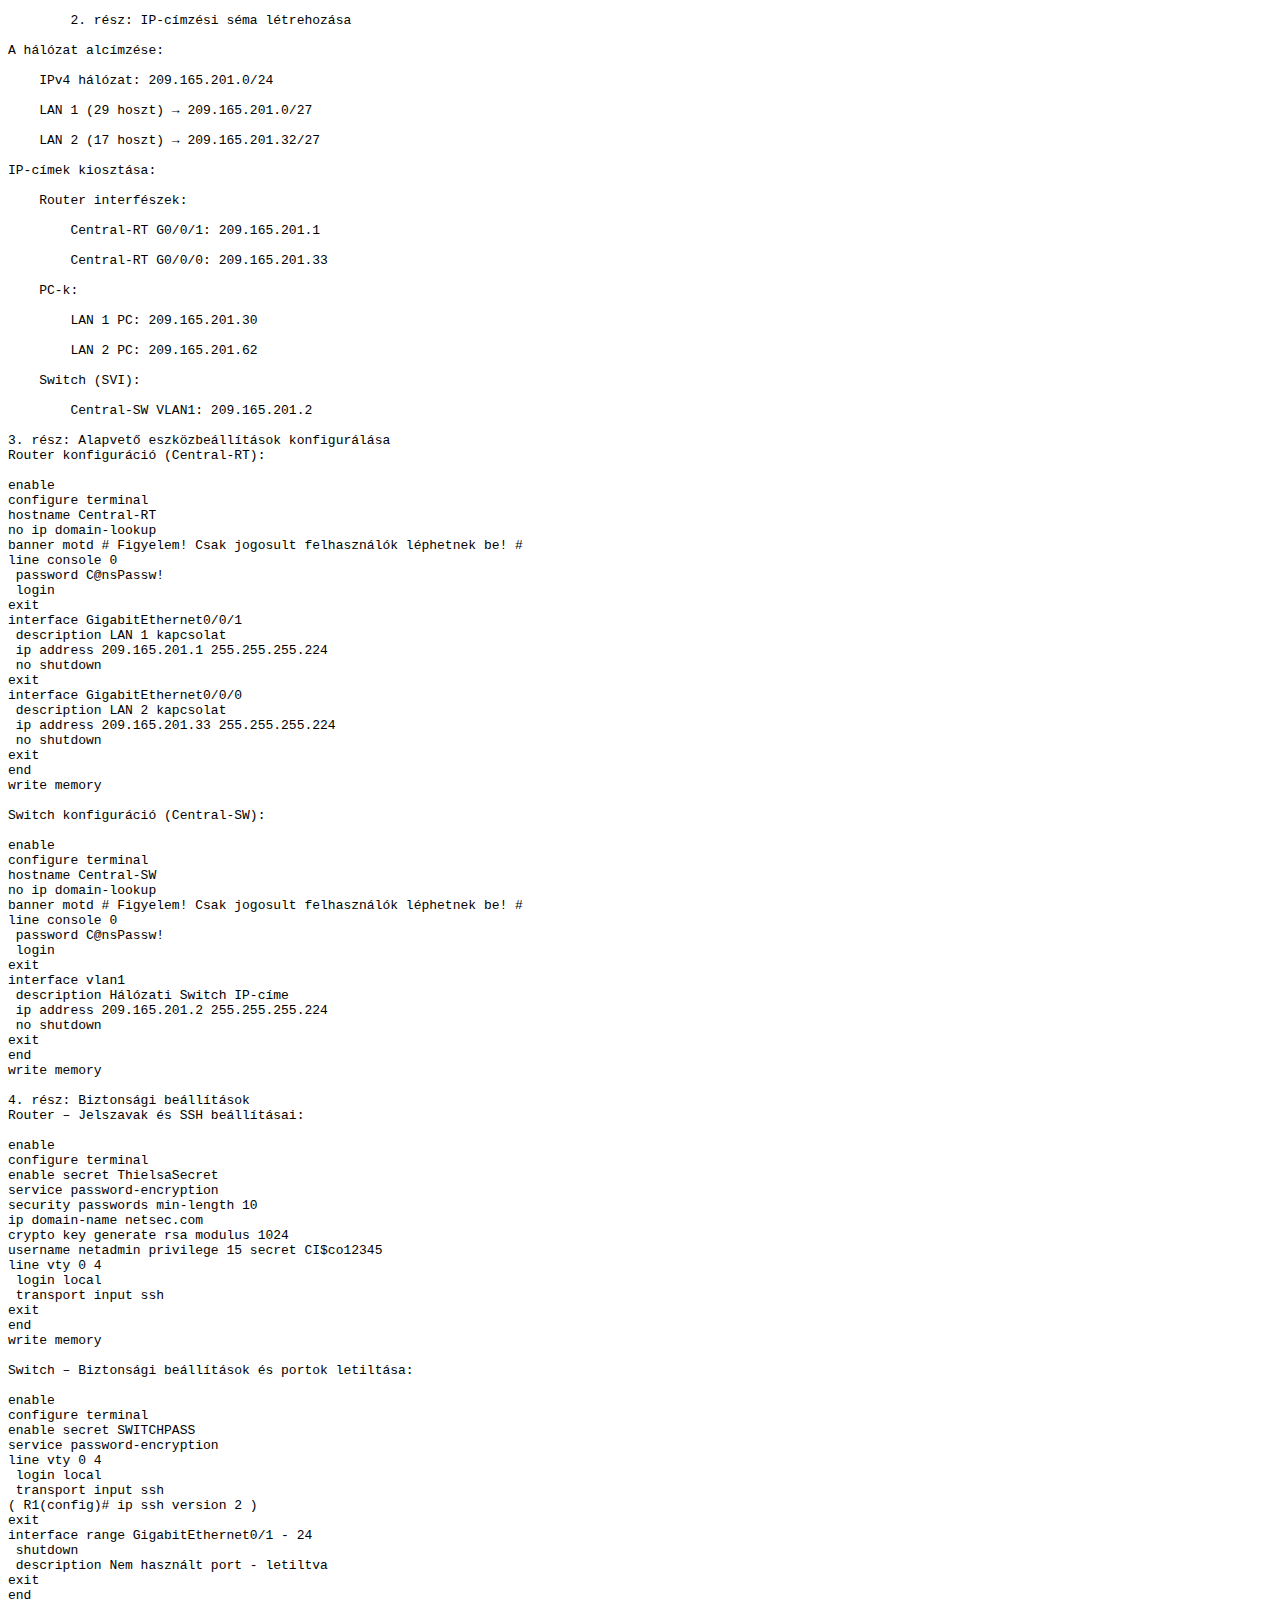
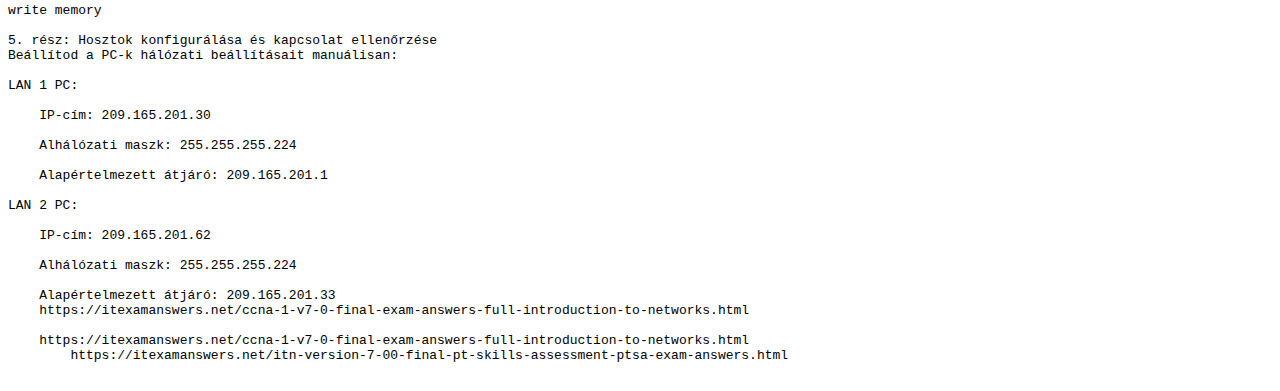
<file: idk3.html>
<!DOCTYPE html>
<html lang="hu">
<head>
    <meta charset="UTF-8">
    <meta name="viewport" content="width=device-width, initial-scale=1.0">
    <title>Google</title>
    <link rel="icon" type="image/x-icon" href="https://cdn4.iconfinder.com/data/icons/new-google-logo-2015/400/new-google-favicon-512.png">
</head>
<body>
    <pre>
        2. rész: IP-címzési séma létrehozása

A hálózat alcímzése:

    IPv4 hálózat: 209.165.201.0/24

    LAN 1 (29 hoszt) → 209.165.201.0/27

    LAN 2 (17 hoszt) → 209.165.201.32/27

IP-címek kiosztása:

    Router interfészek:

        Central-RT G0/0/1: 209.165.201.1

        Central-RT G0/0/0: 209.165.201.33

    PC-k:

        LAN 1 PC: 209.165.201.30

        LAN 2 PC: 209.165.201.62

    Switch (SVI):

        Central-SW VLAN1: 209.165.201.2

3. rész: Alapvető eszközbeállítások konfigurálása
Router konfiguráció (Central-RT):

enable
configure terminal
hostname Central-RT
no ip domain-lookup
banner motd # Figyelem! Csak jogosult felhasználók léphetnek be! #
line console 0
 password C@nsPassw!
 login
exit
interface GigabitEthernet0/0/1
 description LAN 1 kapcsolat
 ip address 209.165.201.1 255.255.255.224
 no shutdown
exit
interface GigabitEthernet0/0/0
 description LAN 2 kapcsolat
 ip address 209.165.201.33 255.255.255.224
 no shutdown
exit
end
write memory

Switch konfiguráció (Central-SW):

enable
configure terminal
hostname Central-SW
no ip domain-lookup
banner motd # Figyelem! Csak jogosult felhasználók léphetnek be! #
line console 0
 password C@nsPassw!
 login
exit
interface vlan1
 description Hálózati Switch IP-címe
 ip address 209.165.201.2 255.255.255.224
 no shutdown
exit
end
write memory

4. rész: Biztonsági beállítások
Router – Jelszavak és SSH beállításai:

enable
configure terminal
enable secret ThielsaSecret
service password-encryption
security passwords min-length 10
ip domain-name netsec.com
crypto key generate rsa modulus 1024
username netadmin privilege 15 secret CI$co12345
line vty 0 4
 login local
 transport input ssh
exit
end
write memory

Switch – Biztonsági beállítások és portok letiltása:

enable
configure terminal
enable secret SWITCHPASS
service password-encryption
line vty 0 4
 login local
 transport input ssh
( R1(config)# ip ssh version 2 )
exit
interface range GigabitEthernet0/1 - 24
 shutdown
 description Nem használt port - letiltva
exit
end
write memory

5. rész: Hosztok konfigurálása és kapcsolat ellenőrzése
Beállítod a PC-k hálózati beállításait manuálisan:

LAN 1 PC:

    IP-cím: 209.165.201.30

    Alhálózati maszk: 255.255.255.224

    Alapértelmezett átjáró: 209.165.201.1

LAN 2 PC:

    IP-cím: 209.165.201.62

    Alhálózati maszk: 255.255.255.224

    Alapértelmezett átjáró: 209.165.201.33
    https://itexamanswers.net/ccna-1-v7-0-final-exam-answers-full-introduction-to-networks.html
    
    https://itexamanswers.net/ccna-1-v7-0-final-exam-answers-full-introduction-to-networks.html
        https://itexamanswers.net/itn-version-7-00-final-pt-skills-assessment-ptsa-exam-answers.html
    </pre>
</body>
</html>
</file>
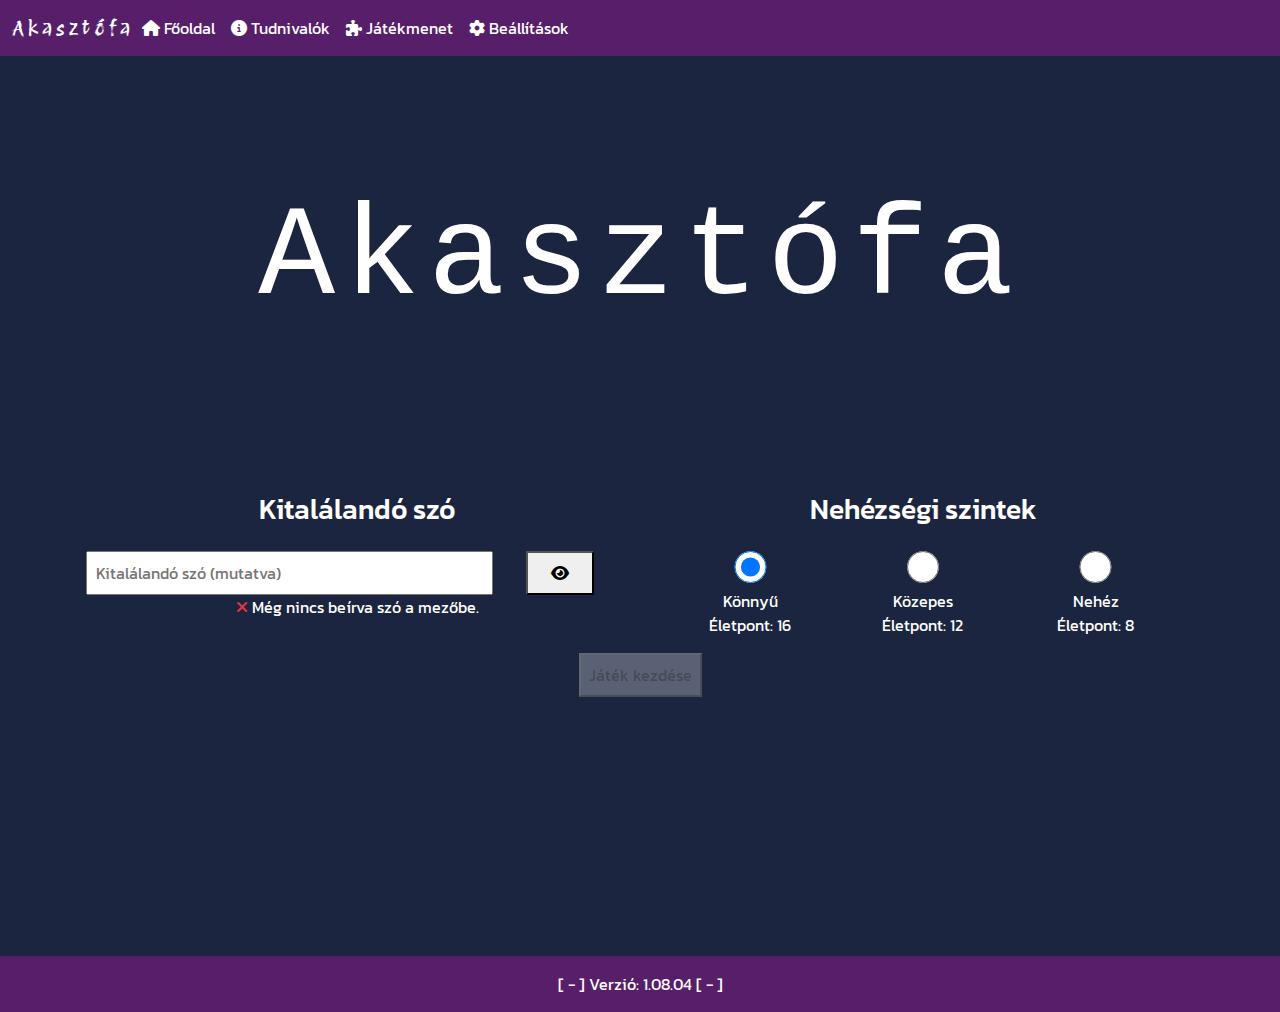
<file: index1.html>
<!DOCTYPE html>
<html lang="hu" dir="ltr">
    <head>
        <meta charset="UTF-8">
        <meta name="viewport" content="width=device-width, initial-scale=1.0">
        <meta name="description" content="Akasztófa">
        <meta name="keywords" content="Játék">
        <meta name="author" content="CsontiXD">
        <link rel="stylesheet" href="https://cdnjs.cloudflare.com/ajax/libs/font-awesome/6.4.2/css/all.min.css">
        <link rel="stylesheet" href="bootstrap-5.0.2-dist/css/bootstrap.css">
        <link rel="stylesheet" href="style.css">
        <link id="favicon" rel="icon" type="image/x-icon" href="img/man16-512_gray.png">
        <script src="https://code.jquery.com/jquery-3.6.0.min.js"></script>

        <!-- Protest Revolution -->
        <link rel="preconnect" href="https://fonts.googleapis.com">
        <link rel="preconnect" href="https://fonts.gstatic.com" crossorigin>
        <link href="https://fonts.googleapis.com/css2?family=Protest+Revolution&display=swap" rel="stylesheet">

        <!-- Kanit -->
        <link rel="preconnect" href="https://fonts.googleapis.com">
        <link rel="preconnect" href="https://fonts.gstatic.com" crossorigin>
        <link href="https://fonts.googleapis.com/css2?family=Kanit:wght@300&display=swap" rel="stylesheet">

        <title>Akasztófa</title>
    </head>
    <body>
        <header>
            <nav class="navbar navbar-expand-sm navbar-dark hatternav">
                <div class="container-fluid">
                    <a class="navbar-brand" href="index.html">Akasztófa</a>
                    <button class="navbar-toggler" type="button" data-bs-toggle="collapse" data-bs-target="#navbarNav" aria-controls="navbarNav" aria-expanded="false" aria-label="Toggle navigation">
                    <span class="navbar-toggler-icon"></span>
                    </button>
                    <div class="collapse navbar-collapse" id="navbarNav">
                        <ul class="navbar-nav">
                            <li class="nav-item">
                                <a class="nav-link" href="index.html"><i class="fa-solid fa-house"></i> Főoldal</a>
                            </li>
                            <li class="nav-item">
                                <a class="nav-link" href="" data-bs-toggle="modal" data-bs-target="#InfoM"><i class="fa-solid fa-circle-info"></i></i> Tudnivalók</a>
                            </li>
                            <li class="nav-item">
                                <a class="nav-link" href="" data-bs-toggle="modal" data-bs-target="#MenetM"><i class="fa-solid fa-puzzle-piece"></i> Játékmenet</a>
                            </li>
                            <li class="nav-item">
                                <a class="nav-link" href="#" id="beallitasok"><i class="fa-solid fa-gear"></i> Beállítások</a>
                            </li>
                        </ul>
                    </div>
                </div>
            </nav>
        </header>
        <main>

            <div id="megjelenitodoboz" class="d-flex justify-content-center align-items-center">
                <h1 class="m-0 text-center" id="megjelenito">
                    Akasztófa
                </h1>
            </div>

            <!-- /////  Játékszabályok beállítása  \\\\\ -->
            <div class="container text-center p-3" id="alapok">
                <div class="row">
                    <!-- Kitalálandó szó bekérése -->
                    <div class="col-12 col-sm-6">
                        <h3 class="py-3">Kitalálandó szó</h3>
                        <div class="container row m-0 p-0">
                            <div class="col-12 col-md-9 m-0 p-0">
                                <input type="text" id="szo" placeholder="Kitalálandó szó (mutatva)" class="p-2 w-100">
                            </div>
                            <div class="col-12 col-md-3 m-0 p-0">
                                <button id="mutate" onclick="Mutat()" class="mt-2 mt-md-0 w-50 p-2 ikon" title="Szó mutatása/elrejtése"><i class="fa-solid fa-eye"></i></button>
                            </div>
                            <p id="hibaellenorzes1" class="text-center"><i class="fa-solid fa-xmark text-danger"></i> Még nincs beírva szó a mezőbe.</p>
                        </div>
                    </div>
                    <!-- Nehézségi szintek -->
                    <div class="col-12 col-sm-6">
                        <h3 class="py-3">Nehézségi szintek</h3>
                        <div class="container">
                            <div class="row">
                                <div class="col-4 p-0">
                                    <input type="radio" name="nehezseg" id="n1" value="16" checked>
                                    <label for="n1">Könnyű<br>Életpont: 16</label>
                                </div>
                                <div class="col-4 p-0">
                                    <input type="radio" name="nehezseg" id="n2" value="12">
                                    <label for="n2">Közepes<br>Életpont: 12</label>
                                </div>
                                <div class="col-4 p-0">
                                    <input type="radio" name="nehezseg" id="n3" value="8">
                                    <label for="n3">Nehéz<br>Életpont: 8</label>
                                </div>
                            </div>
                        </div>
                    </div>
                    <div class="col-12">
                        <button onclick="Kezdes()" class="p-2 my-3" id="start" disabled>Játék kezdése</button>
                    </div>
                </div>
            </div>

            <!-- ///// Játéktér \\\\\ -->
            <div class="container text-center p-0 d-none" id="jatekter">
                <div class="row">
                    <div class="col-12 col-sm-6 p-0 my-auto">

                        <!-- Beviteli rész -->
                        <div class="container p-0" id="bevitel">
                            <div class="row text-center">
                                <div class="col-12">
                                    <div id="visszajelzes">
                                        <br>
                                    </div>
                                    <input type="text" id="betuinput" name="betuinput" pattern="[A-Za-zÁÉÍÓÖŐÚÜŰáéíóöőúüű]+" maxlength="1" title="Írj ide valamit..." placeholder="Írj ide egy betűt/számot..." required class="p-2">
                                    <input type="button" value="Ellenőrzés" onclick="Ellenoriz()" id="bekuld" class="p-2">
                                    <h5 class="text-center" id="eletpont"></h5>
                                </div>
                            </div>
                        </div>

                        <!-- Kérdés -->
                        <div class="container p-0 d-none" id="kerdes">
                            <div class="row text-center">
                                <div class="col-12">
                                    <div id="kepallas"></div>
                                    <h3 class="text-center">Kérdés</h3>
                                    <p>Az életpontjaid elfogytak. Viszont van lehetőséged tovább játszani.</p>
                                    <h5 class="text-center m-0">Szeretnéd folytatni?</h5>
                                    <input type="button" value="Igen" onclick="TovabbE(true)" class="p-2" id="tovabb">
                                    <input type="button" value="Nem" onclick="TovabbE(false)" class="p-2" id="feladom">
                                </div>
                            </div>
                        </div>

                        <!-- Játék eredménye -->
                        <div class="container p-0 d-none" id="eredmeny">
                            <div class="row text-center">
                                <div class="col-12">
                                    <h4 class="text-center" id="eredmenykiir"></h4>
                                    <input type="button" value="Új játék" onclick="UjJatek()" class="p-2" id="ujjatek">
                                </div>
                            </div>
                        </div>

                    </div>

                    <!-- Kijelzések -->
                    <div class="col-12 col-sm-6 p-0">
                        <div class="container p-0" id="kijelzes">
                            <div class="row text-center">
                                <div class="col-12 p-0" id="tartalom">
                                    <div id="ember" width="256" height="256">
                                        <img src="img/man0-512_gray.png" alt="" width="256" id="emberkep" class="d-block mx-auto">
                                        Nincsen benne:
                                        <div id="betuk">&nbsp;</div>
                                    </div>
                                </div>
                            </div>
                        </div>
                    </div>
                    
                </div>

            </div>
            
            <!-- Beállítások modal -->
            <div class="container row position-fixed bottom-0 start-50 translate-middle-x m-0 mb-5 p-0 d-none col-8 col-md-8 col-lg-6" id="sttngs">
                <div class="modal-dialog modal-dialog-centered modal-md mx-auto my-0 p-0">
                <div class="modal-content">
                    <div class="modal-header">
                        <h3 class="modal-title text-center">Beállítások</h3>
                        <button onclick="Becsuk()" type="button" class="btn btn-danger float-end">X</button>
                    </div>
                    <div class="modal-body">
                        <div class="container text-center">
                            <div class="row border p-2 m-2 rounded">
                                <div class="col-12 col-md-3 px-1">
                                    Betűméret:
                                </div>
                                <div class="col-12 col-md-6 px-1">
                                    <input class="d-flex align-items-center mx-auto w-75" type="range" id="b_meret" name="b_meret" min="1" max="30" value="10" step="1" class="mx-2">
                                </div>
                                <div class="col-12 col-md-3 px-1">
                                    <span class="d-md-none">Érték: </span><label id="ertek">10 vw</label>
                                </div>
                            </div>
                            <div class="row border p-2 m-2 rounded">
                                <div class="col-12 col-md-3 px-1">
                                    Téma:
                                </div>
                                <div class="col-12 col-md-6 px-1">
                                    <button onclick="TemaValtas(0)" class="temagomb w-25" disabled><i class="fa-solid fa-sun"></i></button> <button onclick="TemaValtas(1)" class="temagomb w-25"><i class="fa-solid fa-moon"></i></button>
                                </div>
                                <div class="col-12 col-md-3 px-1">
                                    <span class="d-md-none">Érték: </span><label id="temakiir">világos</label>
                                </div>
                            </div>
                        </div>
                    </div>
                    <div class="modal-footer">
                        <h5>&nbsp;</h5>
                    </div>
                </div>
                </div>
            </div>

        </main>
        <footer class="text-center">
            [ - ] Verzió: 1.08.04 [ - ]
        </footer>
    </body>
    <script src="bootstrap-5.0.2-dist/js/bootstrap.bundle.min.js"></script>
    <script src="main.js"></script>
</html>

<!-- Infó modal -->
<div class="modal fade text-center" id="InfoM" tabindex="-1">
    <div class="modal-dialog modal-dialog-centered modal-md">
      <div class="modal-content">
        <div class="modal-header">
            <h3 class="modal-title text-center">Tudnivalók</h3>
            <button type="button" class="btn btn-danger float-end" data-bs-dismiss="modal">X</button>
        </div>
        <div class="modal-body">
            <h5 class="text-center fw-bold">[-] Használható karakterek [-]</h5>
            <p>
                Az oldal a kitalálandó szó bekérésekor Minden karaktert befogad, kivéve a "-"-et.
                <br>
                Az oldal a szó kitalálása közben a következő karaktereket fogadja csak el: A-Z, a-z, 0-9
            </p>
            <hr>
            <h5 class="text-center fw-bold">[-] Sose frissítsd az oldalt! [-]</h5>
            <p>Az oldal a jelenleg futó munkamenettel párhuzamosan menti a különféle módosításokat, így ha frissíted, akkor az addigi össze adat elvész.</p>
        </div>
        <div class="modal-footer">
            <h5>&nbsp;</h5>
        </div>
      </div>
    </div>
</div>
<!-- Játékmenet modal -->
<div class="modal fade text-center" id="MenetM" tabindex="-1">
    <div class="modal-dialog modal-dialog-centered modal-lg modal-dialog-scrollable">
      <div class="modal-content">
        <div class="modal-header">
            <h3 class="modal-title">Játékmenet</h3>
            <button type="button" class="btn btn-danger float-end" data-bs-dismiss="modal">X</button>
        </div>
        <div class="modal-body">
            <h5 class="text-center fw-bold">Mi legyen a feladvány?</h5>
            <p>Írd be a szövegesmezőbe a kitalálandó szavat és ha elérhetővé válik a "Játék kezdése" gomb, akkor kezdődhet a találgatás.</p>
            <p>Ha nem akarok senkivel sem megosztani a megfejtést és jól tudsz gépelni, akkor a mező melletti szemes gombra kattintva el is rejtheted.</p>
            <hr>
            <h5 class="text-center fw-bold">Nehézségi szintek / Életpontok</h5>
            <p>A játék kezdete előtti felületen be lehet állítani, hogy hány találgatás (életpont) legyen. Ha esetleg kifogynál az életpontokból a rendszer megkérdezi, hogy "Tovább folytatod-e a találgatást?", ha ott a feladást választod, akkor a rendszer megmutatja a megfejtést. Ellenkező esetben tovább lehet folytatni a játékot.</p>
            <hr>
            <h5 class="text-center fw-bold">Játékmenet</h5>
            <p>Kezdődhet a találgatózás! Gépelj be a beviteli mezőbe egy betűt/számot és nyomj rá az "Ellenőrzés" gombra. Ha a szóban megtalálható az a karakter akkor meg fog jelenni, ha nem akkor a jobb oldali kis figura alatt fog megjelenni a "Nincs benne:" felirat alatt.</p>
            <p>Esetleg kifogytál az életpontokból? Az előző pontban kitértem rá.</p>
        </div>
        <div class="modal-footer">
            <h5>&nbsp;</h5>
        </div>
      </div>
    </div>
</div>
</file>
<file: style.css>
:root {
    
    --sotetlila: rgb(87, 31, 105); /* fejléc, lábléc */
    --feherlila: rgb(179, 154, 187); /* fejléc kijelölés */
    --sotetkek: rgb(28,37,63); /* háttér */
    --sotetszurke: rgb(35,38,39);
    --szurke: rgb(53, 50, 50);
    --s: #2b2a33;

    --m_kek: #2e3192;
    --m_vkek: #026e9f;

    --vilagoskek: rgb(25, 80, 247);
}

/* Alap */
*{
    box-sizing: border-box;
}
body {
    background-color: var(--sotetkek);
    color: white;
    min-width: 300px;
    font-family: 'Kanit', sans-serif;
}
main {
    margin: 0 !important;
    padding: 0 !important;
}
.hatternav, footer {
    background-color: var(--sotetlila);
}
nav .navbar-brand {
    margin-right: 0 !important;
}
nav .navbar-brand > img {
    width: 125px;
}
nav a.navbar-brand:hover {
    transition: transform .2s;
    transform: scale(1.05);
    color: var(--feherlila) !important;
    text-decoration: underline;
}
nav li.nav-item a:hover {
    transition: transform .2s;
    transform: scale(1.025);
    text-decoration: underline;
    color: var(--feherlila) !important;
}
a.nav-link {
    color: white !important;
}
nav .dropdown-item, .dropdown-menu {
    background-color: var(--sotetlila);
    color: white;
}
nav .dropdown-item:hover {
    color: var(--feherlila);
    background-color: var(--sotetlila) !important;
}
.modal span {
    font-weight: bold;
}
main {
    min-height: 100vh;
}
footer {
    line-height: 56px;
}
a.linkek {
    color: white;
}
.navbar-brand {
    font-family: 'Protest Revolution', sans-serif !important;
    letter-spacing: .25rem !important;
}
.navbar-brand:hover {
    text-decoration: none !important;
}

/* Felugró ablak */
.modal-content {
    border-radius: 8px !important;
    background-color: var(--sotetkek);
    text-align: justify;
    border: 1px solid white;
}
.modal-header, .modal-footer {
    background-color: var(--sotetlila);
    color: white;
}

/* Kitalálandó szó */
#megjelenitodoboz {
    height: 45vh;
    overflow-x: auto !important;
}
#megjelenito {
    font-size: 10vw;
    word-wrap: break-word;
    overflow-wrap: break-word;
    overflow-x: auto !important;
    letter-spacing: 0.5rem;
    font-family: 'Consolas', monospace;
}

/* Játéktér */
input[type="radio"]{
    border: 0px;
    width: 100%;
    height: 2em;
}
.magassag {
    height: 45vh !important;
}

/*Beállítások*/
#sttngs{
    border-radius: 8px;
    z-index: 1 !important;
}

/* Süti modal */
#suti {
    width: 250px;
    background-color: rgba(43, 42, 51, 0.95);
}


@keyframes megjelenik {
    0% {opacity: 0;}
    100% {opacity: 1;} 
}
@keyframes eltunik {
    0% {opacity: 1;}
    100% {opacity: 0;}
}
.megjelenik {
    animation: 1s megjelenik;
}
.eltunik {
    animation: 1s eltunik;
}
</file>
